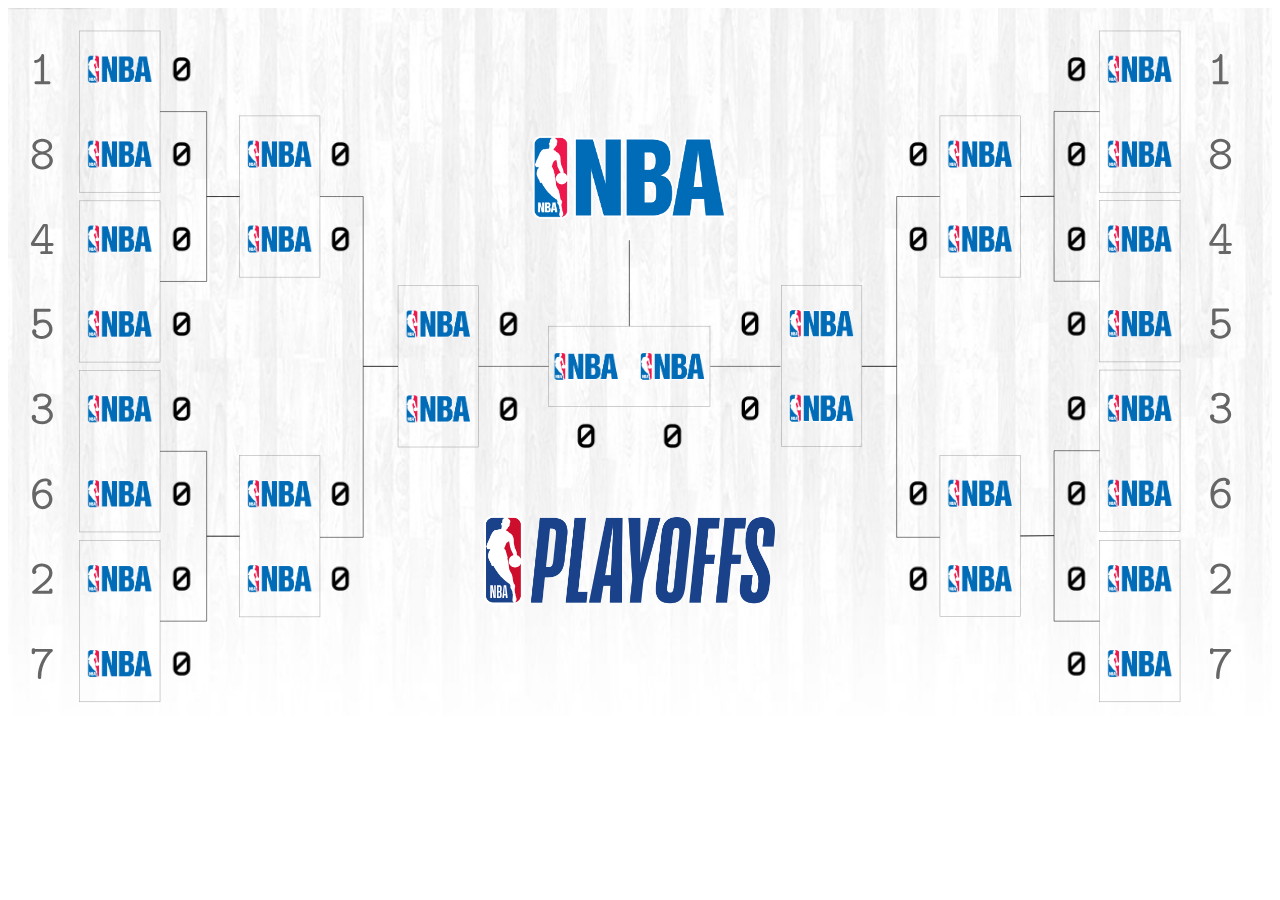
<file: index.html>
<!DOCTYPE html>
<html>
    <head>
        <meta charset="utf-8" />
        <title>大胆预测季后赛</title>
        <link rel="shortcut icon" href="favicon.ico" type="image/x-icon" />
        <meta name="viewport" content="width=device-width, initial-scale=1.0">

        <link href="assets/lib/jquery.svg.css" rel="stylesheet"/>
        <link href="assets/lib/jquery.modal.min.css" rel="stylesheet"/>
        <link href="main.css" rel="stylesheet"/>
    </head>
    <body>
        <div id="container"></div>
        <div id="modal" class="modal"">
            <div id="vs">
            </div>
        </div>

        <script src="assets/lib/jquery-3.3.1.min.js"></script>
        <script src="assets/lib/jquery.modal.min.js"></script>
        <script src="assets/lib/jquery.svg.min.js"></script>
        <script src="assets/lib/jquery.svganim.min.js"></script>
        <script src="main.js"></script>

<script id="__bs_script__">//<![CDATA[
    document.write("<script async src='http://HOST:3000/browser-sync/browser-sync-client.js?v=2.26.14'><\/script>".replace("HOST", location.hostname));
//]]></script>

    </body>
</html>
</file>
<file: main.css>
#container {
    width: 100%;
}

.blocker {
    width: 100vw;
    height: 100vh;

    background-color: rgba(255,255,255,0.75);
}
</file>
